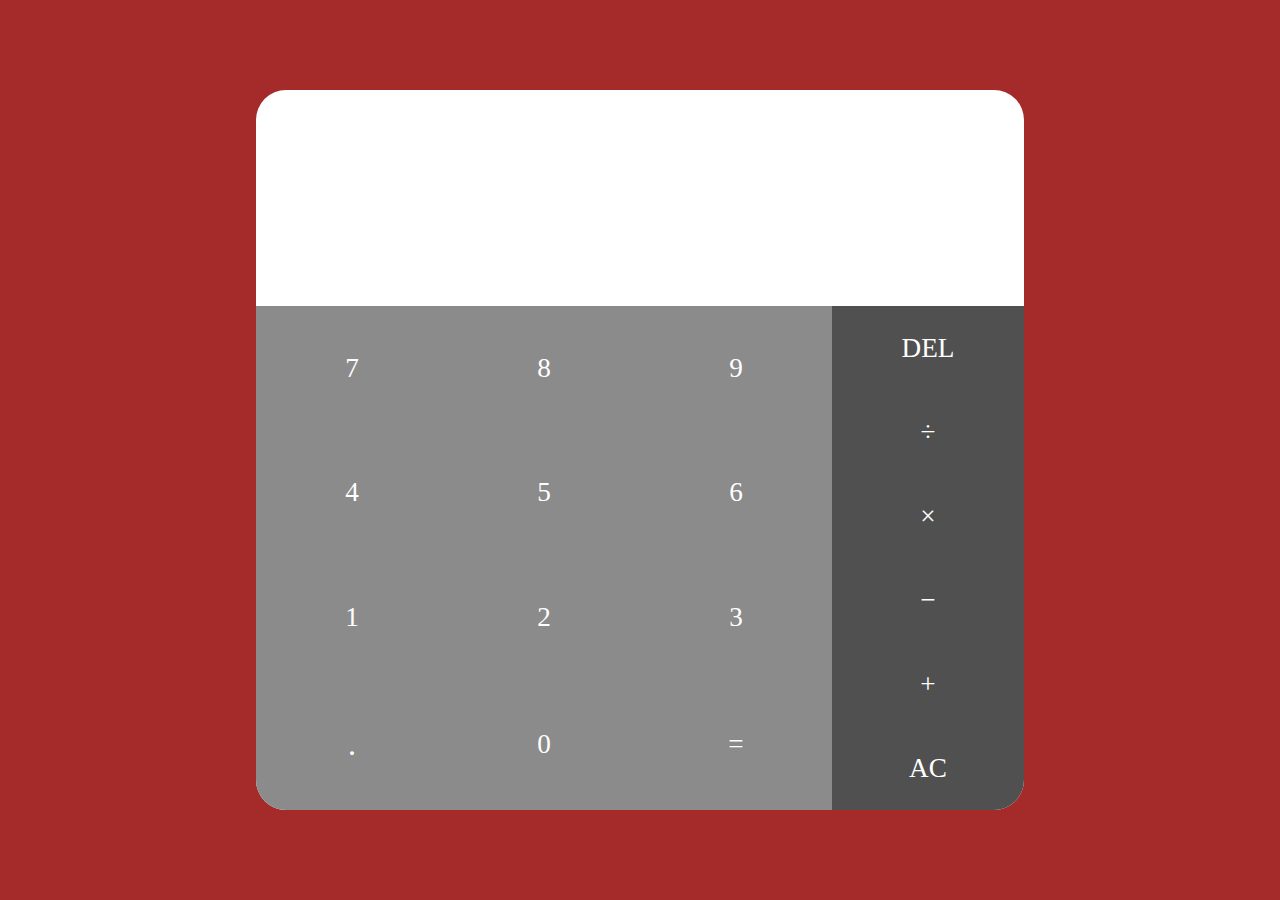
<file: index.html>
<!DOCTYPE html>
<html lang="en">
<head>
    <meta charset="UTF-8">
    <meta http-equiv="X-UA-Compatible" content="IE=edge">
    <meta name="viewport" content="width=device-width, initial-scale=1.0">
    <title>Document</title>
    <link rel="stylesheet" href="./style.css">
</head>
<body>
    <section>
        <main>
            <div class="screen">
                <div class="things"></div>
            </div>
            <div class="other">
                <div class="number">
                    <div class="num button">7</div>
                    <div class="num button">8</div>
                    <div class="num button">9</div>
                    <div class="num button">4</div>
                    <div class="num button">5</div>
                    <div class="num button">6</div>
                    <div class="num button">1</div>
                    <div class="num button">2</div>
                    <div class="num button">3</div>
                    <div class="num button">.</div>
                    <div class="num button">0</div>
                    <div class="equals button">=</div>
                </div>
                <div class="action" style="display: grid;">
                    <div class="clear button">DEL</div>
                    <div class="act division button">÷</div>
                    <div class="act multiplication button">×</div>
                    <div class="act subtraction button">−</div>
                    <div class="act addition button">+</div>
                    <div class="delete button">AC</div>
                </div>
            </div>
        </main>
    </section>
    <!-- Script Here -->
    <script src="./script.js"></script>
</body>
</html>
</file>
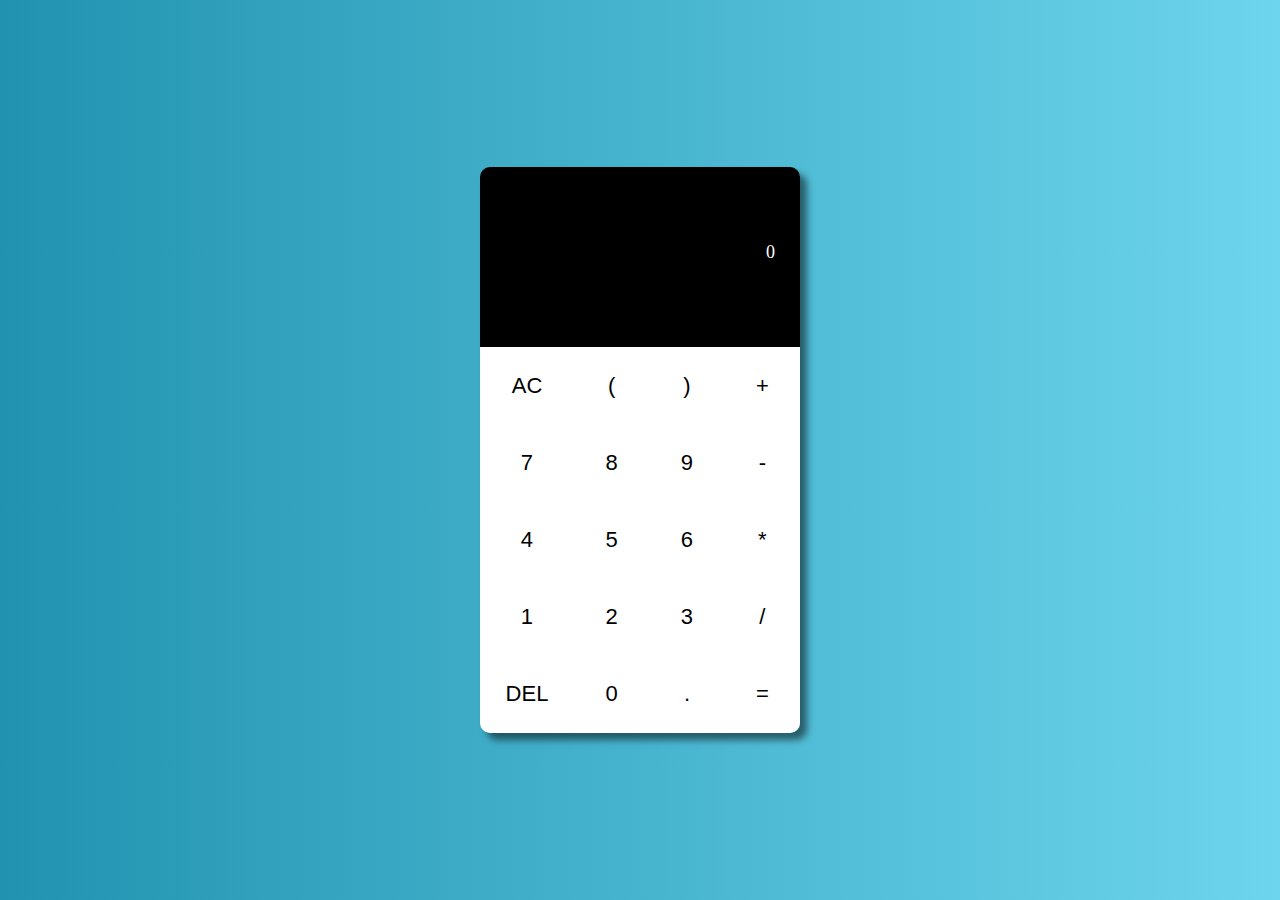
<file: failure.html>
<!DOCTYPE html>
<html lang="en">
<head>
    <meta charset="UTF-8">
    <meta http-equiv="X-UA-Compatible" content="IE=edge">
    <meta name="viewport" content="width=device-width, initial-scale=1.0">
    <title>Document</title>
    <link rel="stylesheet" href="./failure.css">
</head>
<body>
    <div class="calculator">
        <div class="display">
            <div class="output"></div>
            <div class="result">0</div>
        </div>
        <div class="input">
            <button>AC</button>
            <button>(</button>
            <button>)</button>
            <button>+</button>

            <button>7</button>
            <button>8</button>
            <button>9</button>
            <button>-</button>

            <button>4</button>
            <button>5</button>
            <button>6</button>
            <button>*</button>

            <button>1</button>
            <button>2</button>
            <button>3</button>
            <button>/</button>

            <button>DEL</button>
            <button>0</button>
            <button>.</button>
            <button>=</button>
        </div>
    </div>

    <!-- script here -->
    <script src="./failure.js"></script>
</body>
</html>
</file>
<file: style.css>
* {
    padding: 0;
    margin: 0;
    box-sizing: border-box;
}

body {
    display: flex;
    align-items: center;
    justify-content: center;
    width: 100%;
    height: 100vh;
    background-color: brown;
}

section {
    display: flex;
    flex-direction: column;
    width: 60%;
    height: 80%;
    background-color: #fff;
    border-radius: 30px;
}

section main {
    height: 100%;
    width: 100%;
    border-radius: 30px;
}

section .screen {
    width: 100%;
    height: 30%;
    display: flex;
    align-items: center;
    justify-content: flex-end;
}

section main .screen .things {
    font-size: 2rem;
    /* overflow: scroll; */
    height: 100%;
    width: 100%;
    display: flex;
    align-items: center;
    justify-content: flex-end;
    /* cursor: pointer; */
    word-wrap: break-word;
    word-break: break-all;
    /* scrollbar-width: 0; */
}

section .other {
    display: grid;
    grid-template-columns: 3fr 1fr;
    height: 70%;
    /* border-bottom-left-radius: 30px; */
}

section .other .number {
    display: flex;
    flex-direction: column;
    align-items: center;
    justify-content: center;
    display: grid; 
    grid-template-columns: repeat(3, minmax(50px, 300px));
    background-color: rgb(139, 139, 139);
    border-bottom-left-radius: 30px;
}

section .other .number .num {
    display: flex;
    justify-content: center;
    align-items: center;
    color: #fff;
    cursor: pointer;
    font-size: 1.7rem;
    width: 100%;
    height: 100%;
    /* border-bottom: 1px solid #fff;
    border-right: 1px solid #fff; */
}

section .other .number .num:nth-child(10) {
    font-size: 2rem;
    /* border: none; */
}

/* section .other .number .num:nth-child(11) {
    border: none;
} */

section .other .number .num:hover{
    transform: rotate(360deg);
    transition: 1.5s;
    transform-origin: center;
}

.equals {
    display: flex;
    justify-content: center;
    align-items: center;
    color: #fff;
    cursor: pointer;
    font-size: 1.7rem;
    width: 100%;
    height: 100%;
}

.equals:hover {
    transform: rotate(360deg);
    transition: 1.5s;
    transform-origin: center;
}

section main .other .action {
    /* grid-template-rows: repeat(5, minmax(50px, 300px)); */
    display: flex;
    flex-direction: column;
    align-items: center;
    background-color: rgb(80, 80, 80);
    border-bottom-right-radius: 30px;
}

section .other .action .act {
    display: flex;
    justify-content: center;
    align-items: center;
    color: #fff;
    cursor: pointer;
    font-size: 1.7rem;
    width: 100%;
    height: 100%;
    /* border-bottom: 1px solid #fff; */
}

section .other .action .act:hover {
    transform: rotate(360deg);
    transition: 1.5s;
    transform-origin: center;
}

/* section .other .action .act:last-child {
    border: none;
} */

.clear {
    display: flex;
    justify-content: center;
    align-items: center;
    color: #fff;
    cursor: pointer;
    font-size: 1.7rem;
    width: 100%;
    height: 100%;
}

.clear:hover {
    transform: rotate(360deg);
    transition: 1.5s;
    transform-origin: center;
}

.delete {
    display: flex;
    justify-content: center;
    align-items: center;
    color: #fff;
    cursor: pointer;
    font-size: 1.7rem;
    width: 100%;
    height: 100%;
}

.delete:hover {
    transform: rotate(360deg);
    transition: 1.5s;
    transform-origin: center;
}



/* for Tablet */
@media screen and (max-width: 760px) {
    section {
        width: 100%;
        height: 100%;
    }
}


/* for Phones */
@media screen and (max-width: 430px) {
    section {
        width: 100%;
        height: 100%;
        border: 5px solid #2f2f2f;
        border-bottom: 34px solid #2f2f2f;
    }

    section main {
        height: 100%;
    }

    section main .other .number {
        border-bottom-left-radius: 0;
    }

    section main .other .action{
        border-bottom-right-radius: 0;
    }

}
</file>
<file: failure.css>
*{
    margin:0;
    padding: 0;
    box-sizing: border-box;
}

body{
    height: 100vh;
    background: linear-gradient(to right,#2193b0, #6dd5ed);
    display: flex;
    justify-content: center;
    align-items: center;
}

.calculator{
    width: 25%;
    border-radius: 10px;
    overflow: hidden;
    text-align: right;
    box-shadow: 7px 7px 7px rgba(0,0,0,0.5);
}

.display{
    width: 100%;
    height: 20vh;
    background: black;
    color: white;

}

.input{
    display: grid;
    grid-template-columns: 1fr 1fr 1fr 1fr;
}

button{
    border:none;
    background-color: white;
    padding:1.6rem;
    font-size: 22px;
    transition: all 0.3s ease-in-out;
}

button:hover{
    font-weight: bold;
}


.output{
    font-size: 28px;
    padding: 25px;
}

.result{
    font-size: 18px;
    padding: 25px;
}

@keyframes big{
    0%{
        font-size: 18px;
    }
    100%{
        font-size: 30px;
    }
}

@keyframes small{
    0%{
        font-size: 28px;
    }
    100%{
        font-size: 18px;
    }
}
</file>
